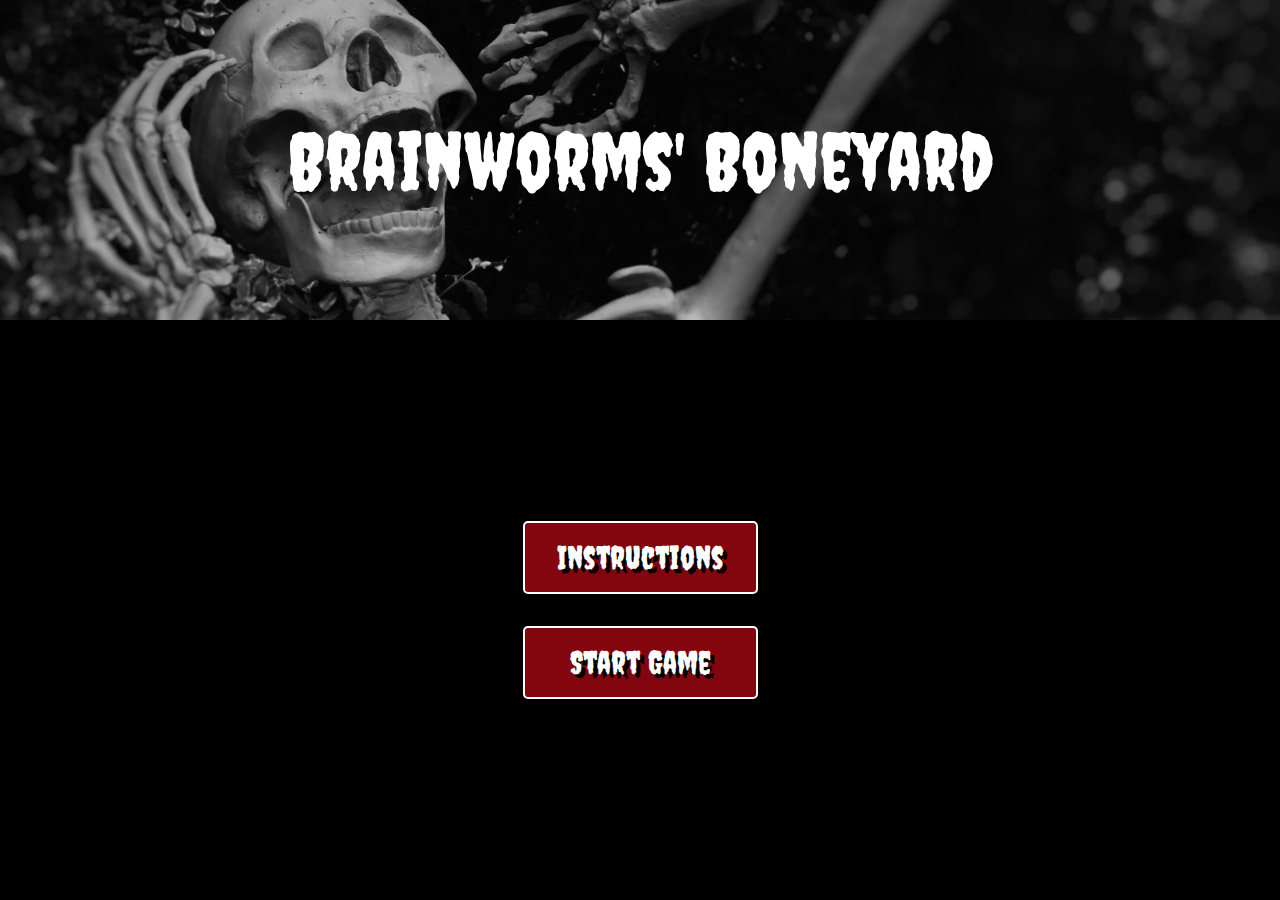
<file: index.html>
<!DOCTYPE html>
<html lang="en">
  <head>
    <meta charset="UTF-8" />
    <meta name="viewport" content="width=device-width, initial-scale=1.0" />
    <meta name="description" content="Spooky Pairs Game" />
    <meta name="author" content="Neal's Brainworms" />
    <link rel="icon" href="images/favicon.png" sizes="192x192" />
    <link rel="shortcut icon" href="images/favicon.png" />
    <link rel="apple-touch-icon" href="images/favicon.png" />
    <script src="js/index.js" defer></script>
    <link rel="stylesheet" href="style.css" />
    <link rel="preconnect" href="https://fonts.googleapis.com" />
    <link rel="preconnect" href="https://fonts.gstatic.com" crossorigin />
    <link
      href="https://fonts.googleapis.com/css2?family=Creepster&family=Raleway:wght@100;200;300;400;500;600;700&family=Ubuntu:wght@300;400;500;700&display=swap"
      rel="stylesheet"
    />

    <link rel="preconnect" href="https://fonts.googleapis.com" />
    <link rel="preconnect" href="https://fonts.gstatic.com" crossorigin />
    <link
      href="https://fonts.googleapis.com/css2?family=Metal+Mania&display=swap"
      rel="stylesheet"
    />
    <link
      rel="stylesheet"
      href="https://cdnjs.cloudflare.com/ajax/libs/font-awesome/6.4.2/css/all.min.css"
      integrity="sha512-z3gLpd7yknf1YoNbCzqRKc4qyor8gaKU1qmn+CShxbuBusANI9QpRohGBreCFkKxLhei6S9CQXFEbbKuqLg0DA=="
      crossorigin="anonymous"
      referrerpolicy="no-referrer"
    />
    <title>Brainworms' Boneyard</title>
  </head>
  <body>
    <div class="header">Brainworms' Boneyard</div>
    <main>
      <button class="intro-button" id="instructions">Instructions</button>
      <a href="game.html">Start Game</a>
    </main>
    <div class="instruction-modal"></div>
    <div class="modal">
      <h1>Instructions</h1>
      <p>
        When you click the start button, the game timer will start, and you will
        be presented with 12 cards, all turned face down.
      </p>

      <ul>
        <li>
          Clicking a card will reveal the image on the face of the card. Each
          turn consists of clicking on two cards.
        </li>
        <li>
          If the cards are a match, they will stay turned up. If they are not a
          match, they will turn back around.
        </li>
        <li>
          Keep clicking on cards to find matching pairs. The game ends when
          you've found all six pairs.
        </li>
      </ul>
      <p>
        At the end of the game, you will be presented with the time it took you
        to find all six pairs. Good luck!
      </p>
      <button class="close-modal">Close</button>
    </div>
  </body>
</html>
</file>
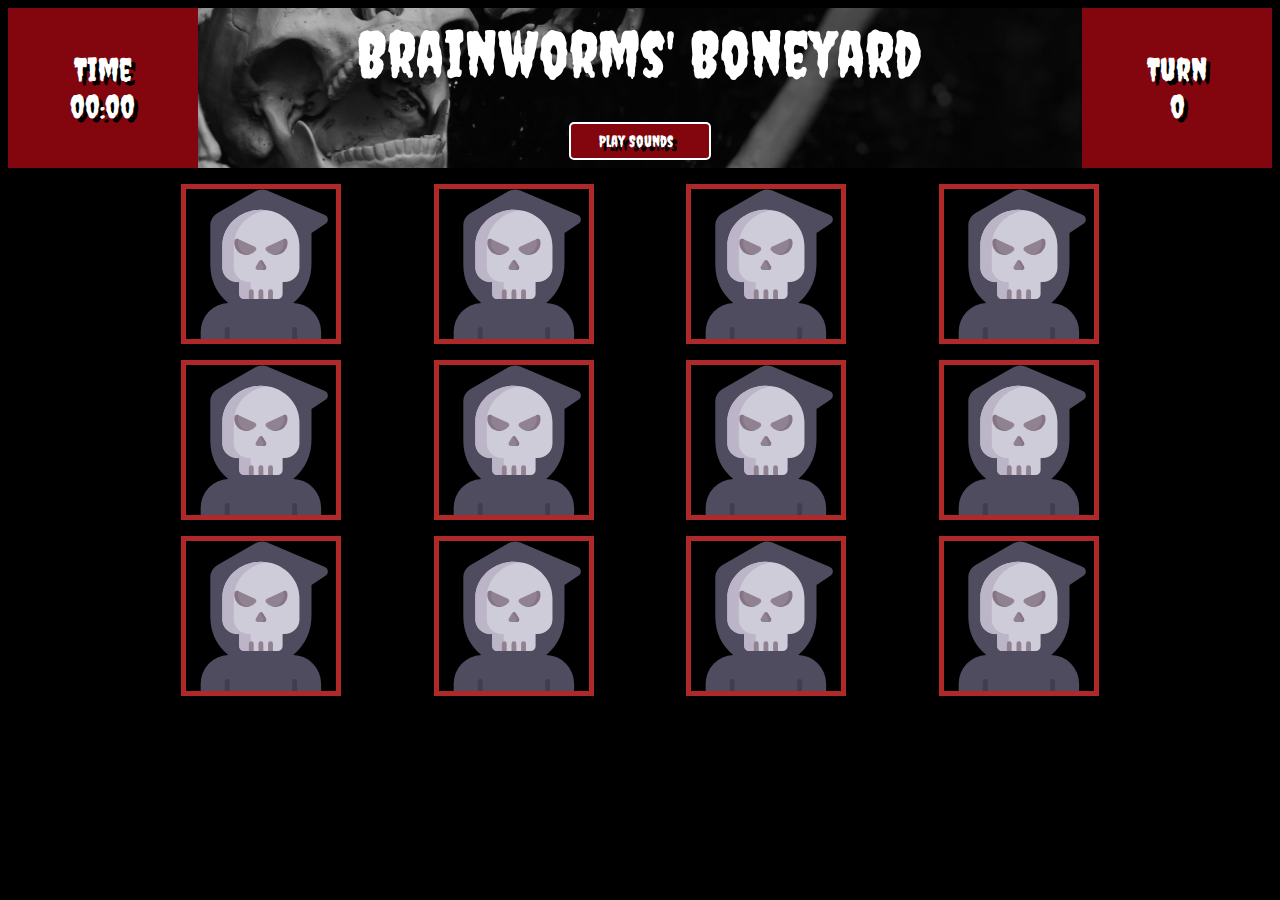
<file: game.html>
<!DOCTYPE html>
<html lang="en">
<head>
    <meta charset="UTF-8"/>
    <meta name="viewport" content="width=device-width, initial-scale=1.0"/>
    <meta name="description" content="Spooky Pairs Game"/>
    <meta name="author" content="Neal's Brainworms"/>
    <link rel="icon" href="images/favicon.png" sizes="192x192"/>
    <link rel="shortcut icon" href="images/favicon.png"/>
    <link rel="apple-touch-icon" href="images/favicon.png"/>
    <script src="js/game.js" defer></script>
    <link rel="stylesheet" href="game.css"/>
    <link rel="preconnect" href="https://fonts.googleapis.com"/>
    <link rel="preconnect" href="https://fonts.gstatic.com" crossorigin/>
    <link
            href="https://fonts.googleapis.com/css2?family=Creepster&family=Raleway:wght@100;200;300;400;500;600;700&family=Ubuntu:wght@300;400;500;700&display=swap"
            rel="stylesheet"
    />

    <link rel="preconnect" href="https://fonts.googleapis.com"/>
    <link rel="preconnect" href="https://fonts.gstatic.com" crossorigin/>
    <link
            href="https://fonts.googleapis.com/css2?family=Metal+Mania&display=swap"
            rel="stylesheet"
    />
    <link
            rel="stylesheet"
            href="https://cdnjs.cloudflare.com/ajax/libs/font-awesome/6.4.2/css/all.min.css"
            integrity="sha512-z3gLpd7yknf1YoNbCzqRKc4qyor8gaKU1qmn+CShxbuBusANI9QpRohGBreCFkKxLhei6S9CQXFEbbKuqLg0DA=="
            crossorigin="anonymous"
            referrerpolicy="no-referrer"
    />
    <title>Brainworms' Boneyard</title>
</head>
<body>
<div id="navigation-bar">
    <div id="timer">
        <p id="timer-p">Time <br>00:00</p>
    </div>
    <div class="header"><a href="index.html" class="home-link">Brainworms' Boneyard</a>
        <button id="sound-button">Play Sounds <i class="fa-solid fa-volume-high"></i> </button>
    </div>
    <div id="turns">
        <p id="turns-p">Turn <br>0</p>
    </div>
</div>

<div id="card-grid">
    <div class="overlay"></div>
</div>
<div class="end-modal"></div>
<div class="modal">
    <h1>Congratulations!</h1>
    <p id="total-turns"></p>
    <p id="total-time"></p>
    <a class="home" href="index.html">Home Screen</a>
    <a class="play-again" href="game.html">Play Again</a>
</div>

</body>
</html>
</file>
<file: style.css>
*,
*::before,
*::after {
    box-sizing: border-box;
}

html {
    height: 100%;
}

body {
    padding: 0;
    margin: 0;
    height: 100%;
    cursor: url('assets/witch-small.png')27.5 27.5, auto;
}

.header {
    width: 100%;
    height: 20rem;
    background-image: url("assets/header-bg.avif");
    background-size: cover;
    background-position: center;
    display: flex;
    justify-content: center;
    align-items: center;
    text-align: center;
    font-family: "Creepster", sans-serif;
    font-size: 5rem;
    color: #ffffff;
}

main {
    width: 100%;
    background-color: #000000;
    display: flex;
    height: calc(100vh - 20rem);
    align-items: center;
    justify-content: center;
    flex-direction: column;
    gap: 2rem;
}

.intro-button {
    background-color: #83060e;
    color: #ffffff;
    text-shadow: 4px 4px #000000;
    font-family: "Creepster", sans-serif;
    font-size: 2rem;
    padding: 1rem 2rem;
    width: 235px;
    border: 2px solid;
    border-radius: 5px;
    cursor: url('assets/scull.png'), auto;
}

a {
    background-color: #83060e;
    color: #ffffff;
    text-shadow: 4px 4px #000000;
    text-align: center;
    font-family: "Creepster", sans-serif;
    font-size: 2rem;
    padding: 1rem 2rem;
    width: 235px;
    border: 2px solid;
    border-radius: 5px;
    text-decoration: none;
    cursor: url('assets/scull.png') 17.5 17.5, auto;
}

.instruction-modal {
    position: fixed;
    left: 0;
    top: 0;
    width: 100%;
    height: 100%;
    display: none;
    justify-content: center;
    align-items: center;
}

.instruction-modal.active {
    display: flex;
}

.modal {
    background-image: url("assets/blood-bg2.avif");
    background-color: #83060e;
    color: #ffffff;
    background-position: center;
    background-size: cover;
    display: none;
    flex-direction: column;
    padding: 4rem;
    border-radius: 10px;
    position: absolute;
    left: 50%;
    top: 50%;
    width: 100%;
    transform: translate(-50%, -50%);
}

.modal.active {
    display: flex;
}

.close-modal {
    margin: 0 auto;
    margin-top: 2rem;
    background-color: #83060e;
    text-shadow: 4px 4px #000000;
    color: #ffffff;
    font-family: "Creepster", sans-serif;
    font-size: 2rem;
    padding: 1rem 2rem;
    width: 235px;
    border: 2px solid;
    border-radius: 5px;
    cursor: url('assets/scull.png') 17.5 17.5, auto;
}

.modal > h1 {
    text-align: center;
    font-family: "Creepster", sans-serif;
    font-size: 4rem;
}

.modal > p {
    font-family: "Metal Mania", sans-serif;
    letter-spacing: 3px;
    font-size: 1.5rem;
    padding-left: 2rem;
    padding-right: 2rem;
}

.modal > ul {
    font-size: 1.5rem;
    font-family: "Metal Mania", sans-serif;
    letter-spacing: 3px;
}

@media only screen and (max-width: 600px) {
    .modal {
        left: 0;
        top: 0;
        padding: 0.5rem;
        transform: unset;
    }
}
</file>
<file: game.css>
*,
*::before,
*::after {
    box-sizing: border-box;
}

body {
    background-color: #000000;
    cursor: url('assets/witch-small.png') 27.5 27.5, auto;
}

.home-link {
    all: unset;
    font-family: "Creepster", sans-serif;
    font-size: 4rem;
    color: #ffffff;
    text-align: center;
    text-decoration: none;
    cursor: url('assets/ghost.png') 24 24, auto;
}

.header {
    width: 100%;
    height: 10rem;
    background-size: cover;
    background-position: center;
    display: flex;
    flex-direction: column;
    gap: 1rem;
    justify-content: space-around;
    align-items: center;
    font-family: "Creepster", sans-serif;
    font-size: 4rem;
    color: #ffffff;
    text-align: center;
}

#navigation-bar {
    background-image: url("assets/header-bg.avif");
    background-size: cover;
    background-position: center;
    display: grid;
    grid-template-columns: 1fr 70% 1fr;
}

#timer, #turns {
    display: flex;
    justify-content: center;
    align-items: center;
    background-color: #83060e;
    text-align: center;
    color: #ffffff;
    font-size: 2rem;
    font-family: "Creepster", sans-serif;
    text-shadow: 4px 4px #000000;
}

#sound-button {
    display: flex;
    gap: 0.5rem;
    justify-content: center;
    align-items: center;
    width: 142px;
    margin: 0 auto;
    background-color: #83060e;
    color: #ffffff;
    font-family: "Creepster", sans-serif;
    font-size: 1rem;
    padding: 0.5rem 1rem;
    border: 2px solid #ffffff;
    text-shadow: 4px 4px #000000;
    border-radius: 5px;
    cursor: url('assets/scull.png'), auto;
}

#card-grid {
    display: grid;
    width: 80%;
    grid-template-columns: 1fr 1fr 1fr 1fr;
    justify-items: center;
    align-items: center;
    margin: 1rem auto;
    row-gap: 1rem;
    height: 100%;
    position: relative;
}

.card {
    background-image: url(./assets/svgs/grim-reaper.svg);
    background-position: center;
    background-color: #000000;
    background-repeat: no-repeat;
    width: 20vw;
    height: 20vw;
    padding: 0.5rem;
    border: solid 5px #b02929;
    cursor: url('assets/hatchet.png') 17.5 17.5, auto;
}

.card-flip-step1 {
    transform: scaleX(0.1);
    transition: 100ms ease-in-out;
}

.card-flip-step2 {
    transform: scaleX(1);
    transition: 100ms ease-in-out;
}

.overlay {
    position: absolute;
    left: 0;
    top: 0;
    bottom: 0;
    right: 0;
    width: 100%;
    height: 100%;
    display: none;
}

.matched {
    border: solid 5px #ffffff;
}

.end-modal {
    position: fixed;
    left: 0;
    top: 0;
    width: 100%;
    height: 100%;
    display: none;
    justify-content: center;
    align-items: center;
}

.end-modal.active {
    display: flex;
}

.modal {
    background-image: url("assets/blood-bg2.avif");
    background-color: #83060e;
    color: #ffffff;
    background-position: center;
    background-size: cover;
    display: none;
    flex-direction: column;
    padding: 4rem;
    border-radius: 10px;
    position: absolute;
    left: 50%;
    top: 50%;
    width: 80%;
    transform: translate(-50%, -50%);
    font-family: "Creepster", sans-serif;
    align-items: center;
    gap: 2rem;
}

.modal.active {
    display: flex;
}

.close-modal {
    margin: 0 auto;
    margin-top: 2rem;
    background-color: #83060e;
    color: #ffffff;
    text-shadow: 4px 4px #000000;
    font-family: "Creepster", sans-serif;
    font-size: 2rem;
    padding: 1rem 2rem;
    width: 235px;
    border: 2px solid;
    border-radius: 5px;
    cursor: url('assets/scull.png') 17.5 17.5, auto;
}

a {
    background-color: #83060e;
    color: #ffffff;
    text-shadow: 4px 4px #000000;
    text-align: center;
    font-family: "Creepster", sans-serif;
    font-size: 2rem;
    padding: 1rem 2rem;
    width: 235px;
    border: 2px solid;
    border-radius: 5px;
    text-decoration: none;
    cursor: url('assets/scull.png') 17.5 17.5, auto;
}

#total-turns, #total-time {
    font-size: 2rem;
}

@media screen and (max-width: 820px) {
    .header {
        width: 100%;
        margin: 0 auto;
        height: auto;
        font-size: 3rem;
    }
    
    .home-link {
        font-size: 2rem;
    }

    #timer, #turns {
        font-size: 1.5rem;
    }

    #card-grid {
        width: 100%;
        grid-template-columns: 1fr 1fr 1fr;
    }
}

@media screen and (min-width: 800px) {
    .card {
        width: 10rem;
        height: 10rem;
    }
}
</file>
